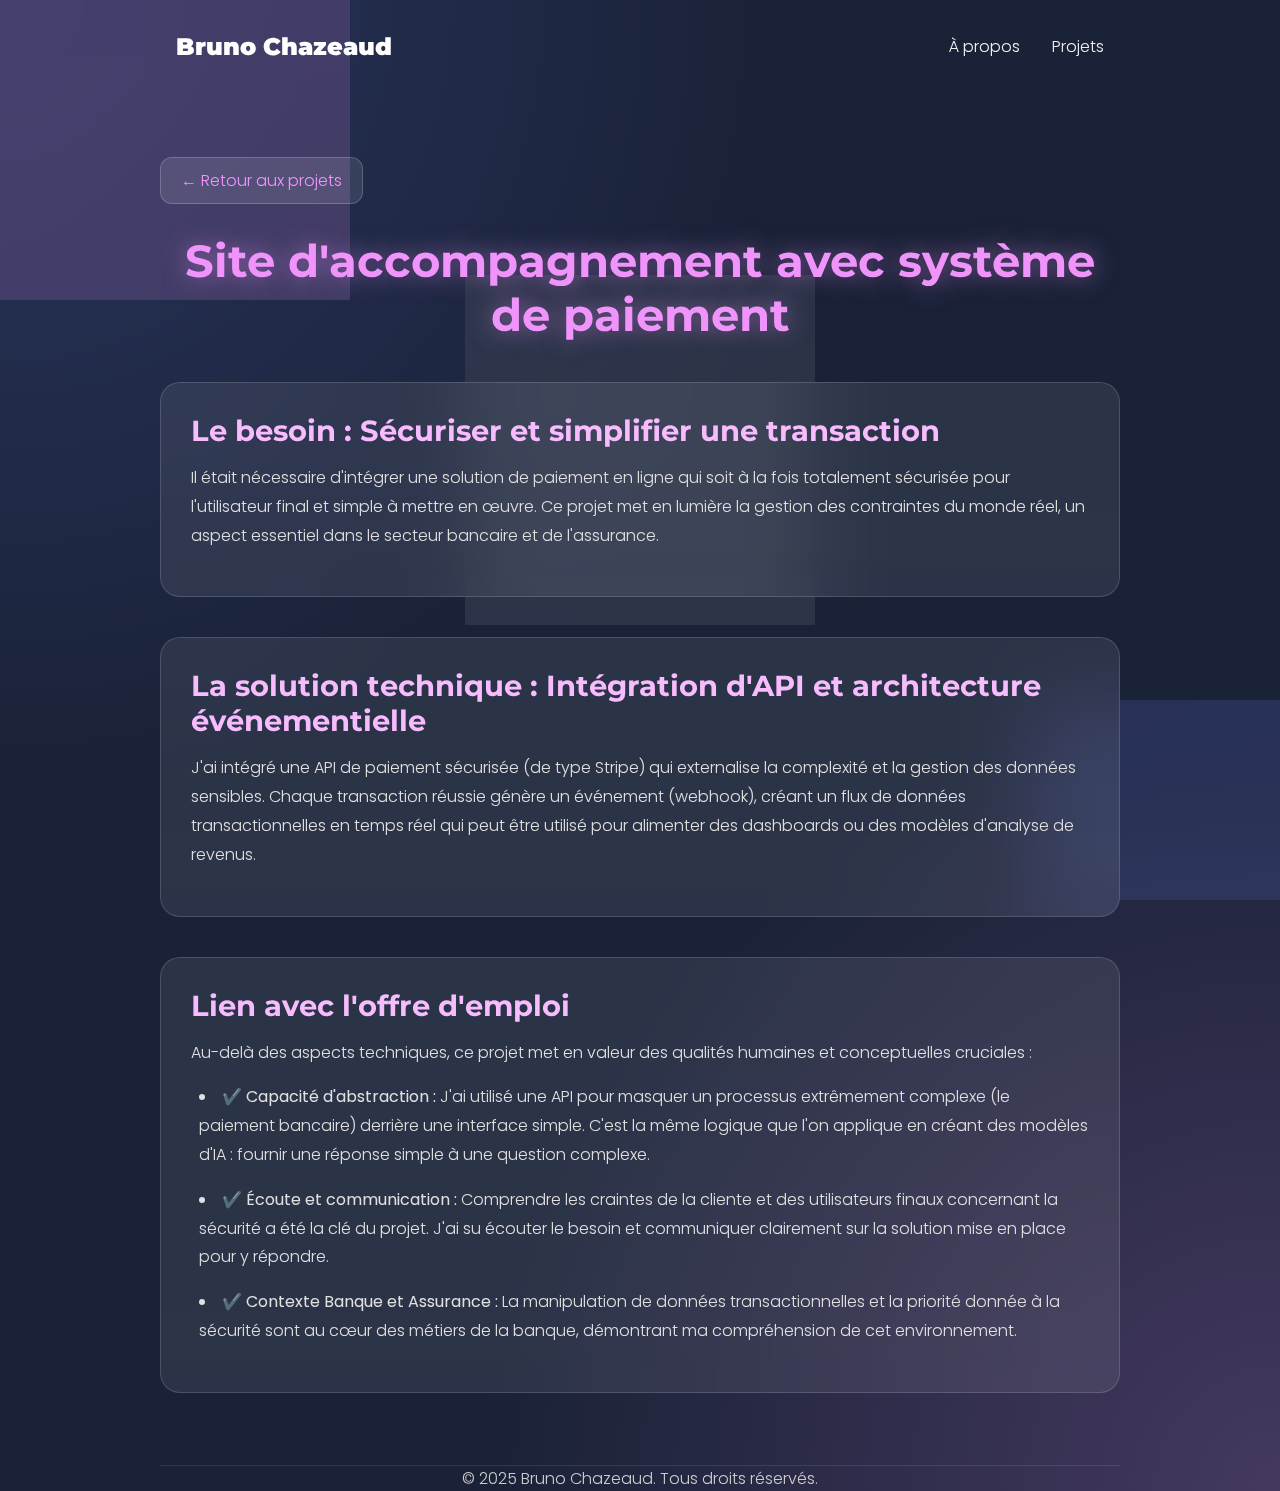
<file: projet-accompagnement.html>
<!DOCTYPE html>
<html lang="fr">
<head>
    <meta charset="UTF-8">
    <meta name="viewport" content="width=device-width, initial-scale=1.0">
    <title>Projet Site d'Accompagnement | Bruno Chazeaud</title>
    <link rel="preconnect" href="https://fonts.googleapis.com">
    <link rel="preconnect" href="https://fonts.gstatic.com" crossorigin>
    <link href="https://fonts.googleapis.com/css2?family=Montserrat:wght@700;900&family=Poppins:wght@300;400;500&display=swap" rel="stylesheet">
    <link rel="stylesheet" href="style.css">
</head>
<body>
    <div class="liquid-bg">
        <div class="liquid-shape shape1"></div>
        <div class="liquid-shape shape2"></div>
        <div class="liquid-shape shape3"></div>
    </div>

    <header>
        <nav class="container">
            <a href="index.html#accueil" class="logo">Bruno Chazeaud</a>
            <ul>
                <li><a href="index.html#a-propos">À propos</a></li>
                <li><a href="index.html#projets">Projets</a></li>
            </ul>
        </nav>
    </header>

    <main class="container project-detail-page">
        <a href="index.html#projets" class="back-link">← Retour aux projets</a>
        <h1>Site d'accompagnement avec système de paiement</h1>

        <div class="glass-card">
            <h3>Le besoin : Sécuriser et simplifier une transaction</h3>
            <p>Il était nécessaire d'intégrer une solution de paiement en ligne qui soit à la fois totalement sécurisée pour l'utilisateur final et simple à mettre en œuvre. Ce projet met en lumière la gestion des contraintes du monde réel, un aspect essentiel dans le secteur bancaire et de l'assurance.</p>
        </div>

        <div class="glass-card">
            <h3>La solution technique : Intégration d'API et architecture événementielle</h3>
            <p>J'ai intégré une API de paiement sécurisée (de type Stripe) qui externalise la complexité et la gestion des données sensibles. Chaque transaction réussie génère un événement (webhook), créant un flux de données transactionnelles en temps réel qui peut être utilisé pour alimenter des dashboards ou des modèles d'analyse de revenus.</p>
        </div>

         <div class="glass-card">
            <h3>Lien avec l'offre d'emploi</h3>
            <p>Au-delà des aspects techniques, ce projet met en valeur des qualités humaines et conceptuelles cruciales :</p>
            <ul>
                <li>✔️ <strong>Capacité d'abstraction :</strong> J'ai utilisé une API pour masquer un processus extrêmement complexe (le paiement bancaire) derrière une interface simple. C'est la même logique que l'on applique en créant des modèles d'IA : fournir une réponse simple à une question complexe.</li>
                <li>✔️ <strong>Écoute et communication :</strong> Comprendre les craintes de la cliente et des utilisateurs finaux concernant la sécurité a été la clé du projet. J'ai su écouter le besoin et communiquer clairement sur la solution mise en place pour y répondre.</li>
                <li>✔️ <strong>Contexte Banque et Assurance :</strong> La manipulation de données transactionnelles et la priorité donnée à la sécurité sont au cœur des métiers de la banque, démontrant ma compréhension de cet environnement.</li>
            </ul>
        </div>
    </main>
     <footer class="container">
        <p>&copy; 2025 Bruno Chazeaud. Tous droits réservés.</p>
    </footer>
</body>
</html>
</file>
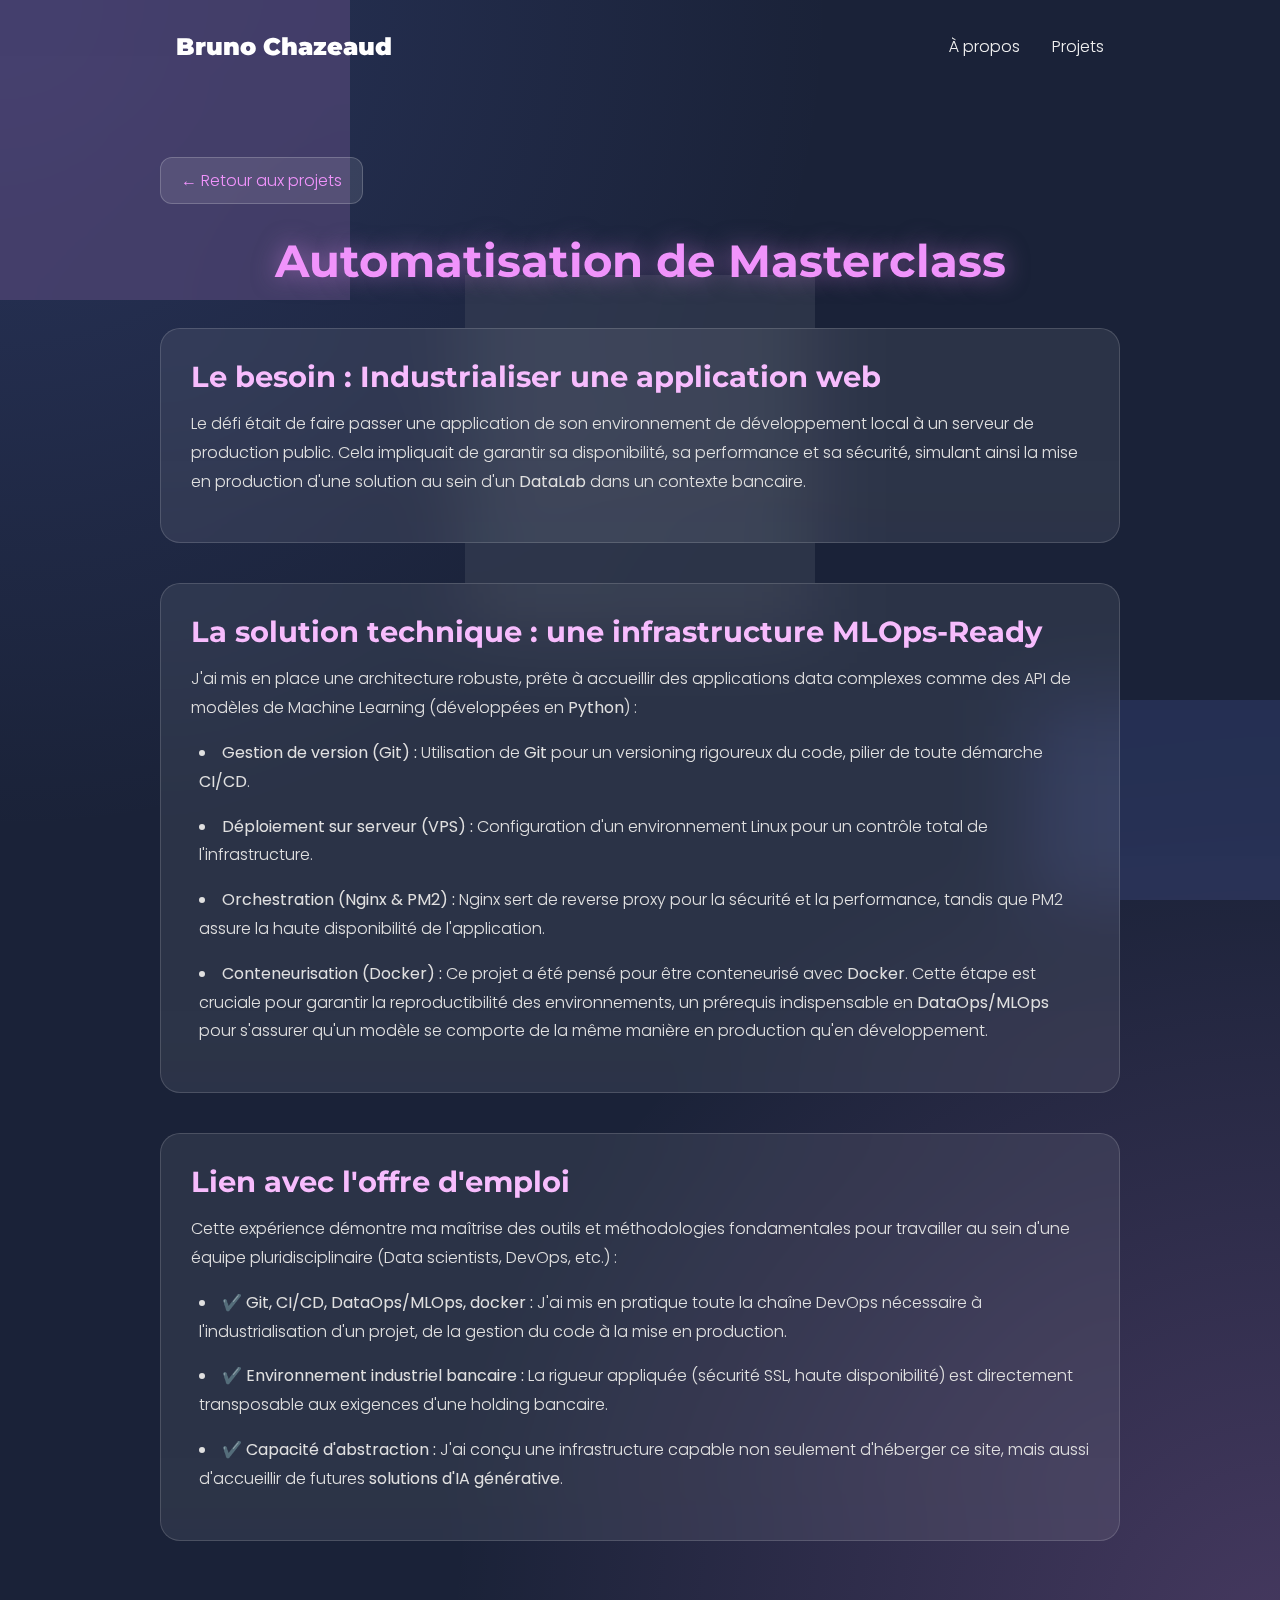
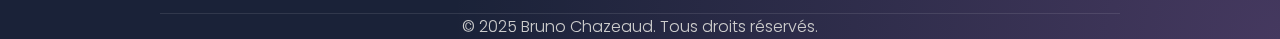
<file: projet-masterclass.html>
<!DOCTYPE html>
<html lang="fr">
<head>
    <meta charset="UTF-8">
    <meta name="viewport" content="width=device-width, initial-scale=1.0">
    <title>Projet Masterclass | Bruno Chazeaud</title>
    <link rel="preconnect" href="https://fonts.googleapis.com">
    <link rel="preconnect" href="https://fonts.gstatic.com" crossorigin>
    <link href="https://fonts.googleapis.com/css2?family=Montserrat:wght@700;900&family=Poppins:wght@300;400;500&display=swap" rel="stylesheet">
    <link rel="stylesheet" href="style.css">
</head>
<body>
    <div class="liquid-bg">
        <div class="liquid-shape shape1"></div>
        <div class="liquid-shape shape2"></div>
        <div class="liquid-shape shape3"></div>
    </div>

    <header>
        <nav class="container">
            <a href="index.html#accueil" class="logo">Bruno Chazeaud</a>
            <ul>
                <li><a href="index.html#a-propos">À propos</a></li>
                <li><a href="index.html#projets">Projets</a></li>
            </ul>
        </nav>
    </header>

    <main class="container project-detail-page">
        <a href="index.html#projets" class="back-link">← Retour aux projets</a>
        <h1>Automatisation de Masterclass</h1>
        
        <div class="glass-card">
            <h3>Le besoin : Industrialiser une application web</h3>
            <p>Le défi était de faire passer une application de son environnement de développement local à un serveur de production public. Cela impliquait de garantir sa disponibilité, sa performance et sa sécurité, simulant ainsi la mise en production d'une solution au sein d'un <strong>DataLab</strong> dans un contexte bancaire.</p>
        </div>

        <div class="glass-card">
            <h3>La solution technique : une infrastructure MLOps-Ready</h3>
            <p>J'ai mis en place une architecture robuste, prête à accueillir des applications data complexes comme des API de modèles de Machine Learning (développées en <strong>Python</strong>) :</p>
            <ul>
                <li><strong>Gestion de version (Git) :</strong> Utilisation de <strong>Git</strong> pour un versioning rigoureux du code, pilier de toute démarche <strong>CI/CD</strong>.</li>
                <li><strong>Déploiement sur serveur (VPS) :</strong> Configuration d'un environnement Linux pour un contrôle total de l'infrastructure.</li>
                <li><strong>Orchestration (Nginx & PM2) :</strong> Nginx sert de reverse proxy pour la sécurité et la performance, tandis que PM2 assure la haute disponibilité de l'application.</li>
                <li><strong>Conteneurisation (Docker) :</strong> Ce projet a été pensé pour être conteneurisé avec <strong>Docker</strong>. Cette étape est cruciale pour garantir la reproductibilité des environnements, un prérequis indispensable en <strong>DataOps/MLOps</strong> pour s'assurer qu'un modèle se comporte de la même manière en production qu'en développement.</li>
            </ul>
        </div>

         <div class="glass-card">
            <h3>Lien avec l'offre d'emploi</h3>
            <p>Cette expérience démontre ma maîtrise des outils et méthodologies fondamentales pour travailler au sein d'une équipe pluridisciplinaire (Data scientists, DevOps, etc.) :</p>
            <ul>
                <li>✔️ <strong>Git, CI/CD, DataOps/MLOps, docker :</strong> J'ai mis en pratique toute la chaîne DevOps nécessaire à l'industrialisation d'un projet, de la gestion du code à la mise en production.</li>
                <li>✔️ <strong>Environnement industriel bancaire :</strong> La rigueur appliquée (sécurité SSL, haute disponibilité) est directement transposable aux exigences d'une holding bancaire.</li>
                <li>✔️ <strong>Capacité d'abstraction :</strong> J'ai conçu une infrastructure capable non seulement d'héberger ce site, mais aussi d'accueillir de futures <strong>solutions d'IA générative</strong>.</li>
            </ul>
        </div>

    </main>
     <footer class="container">
        <p>&copy; 2025 Bruno Chazeaud. Tous droits réservés.</p>
    </footer>
</body>
</html>
</file>
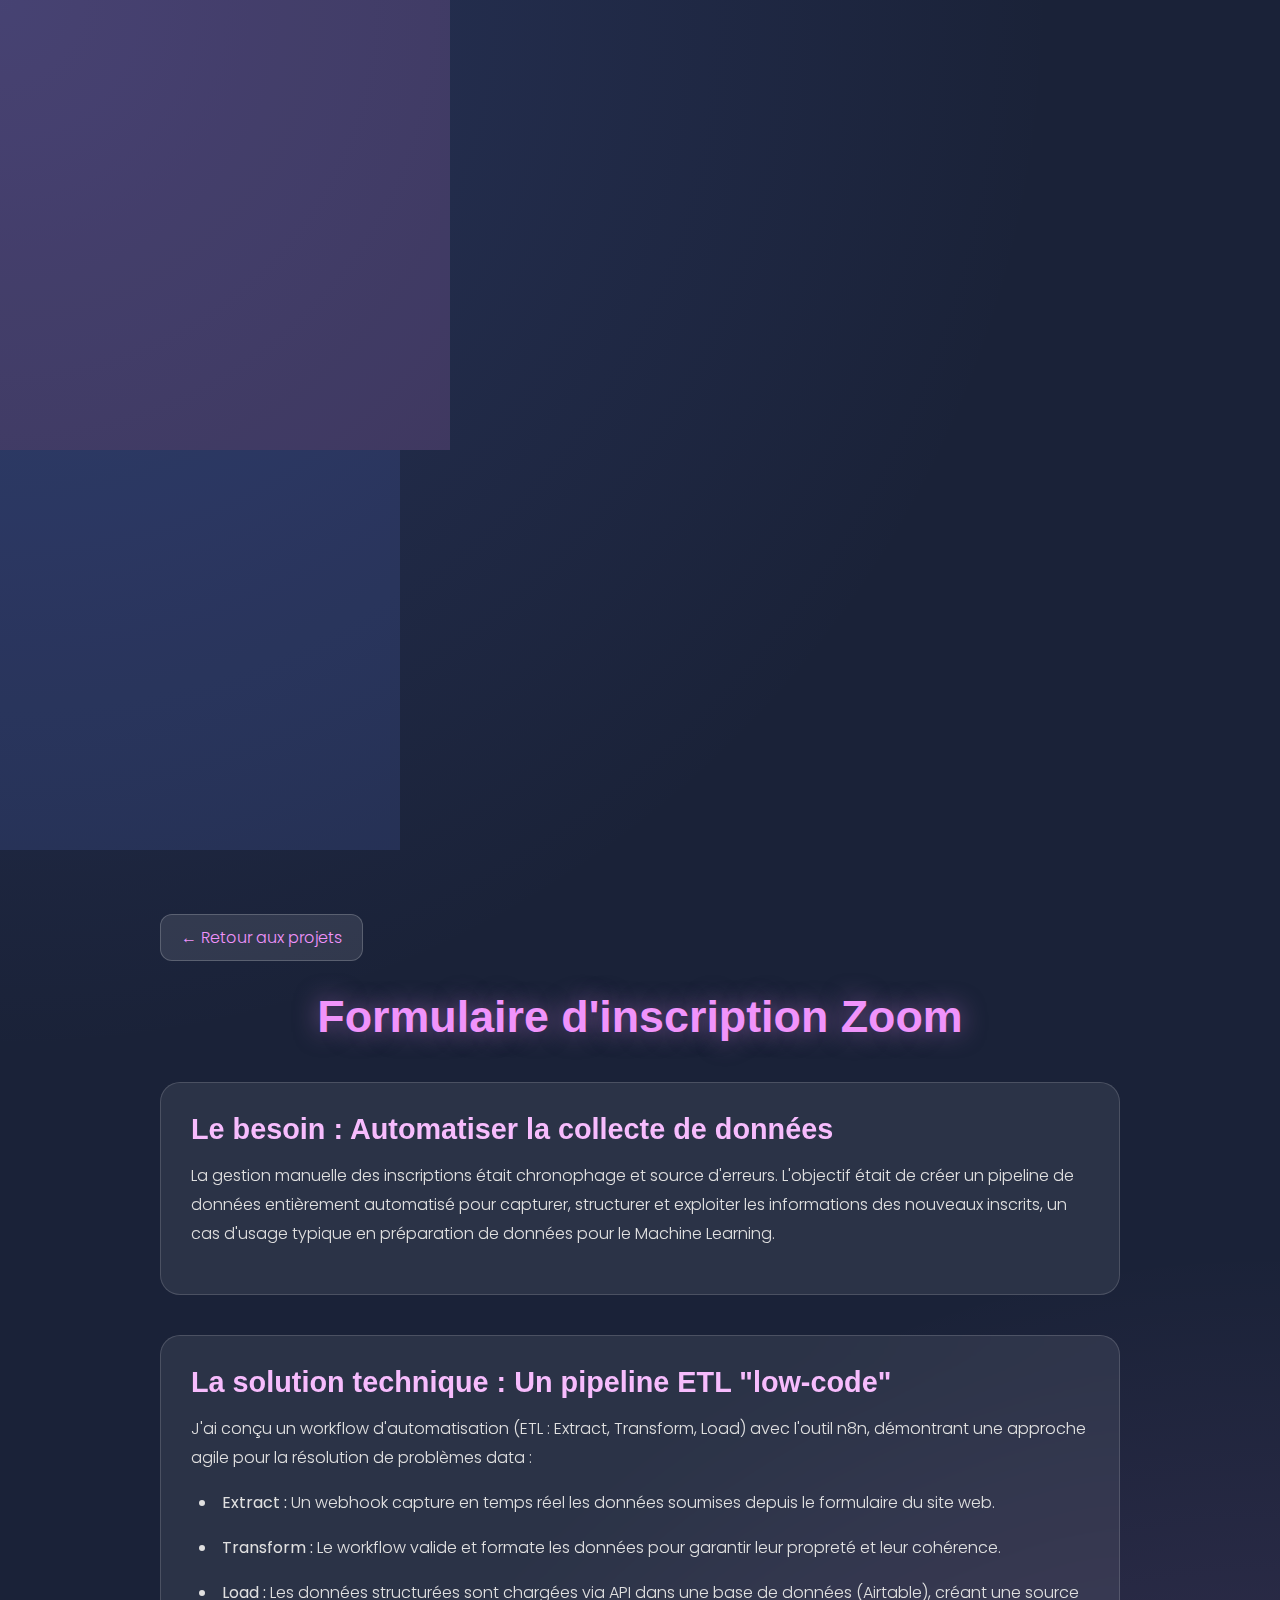
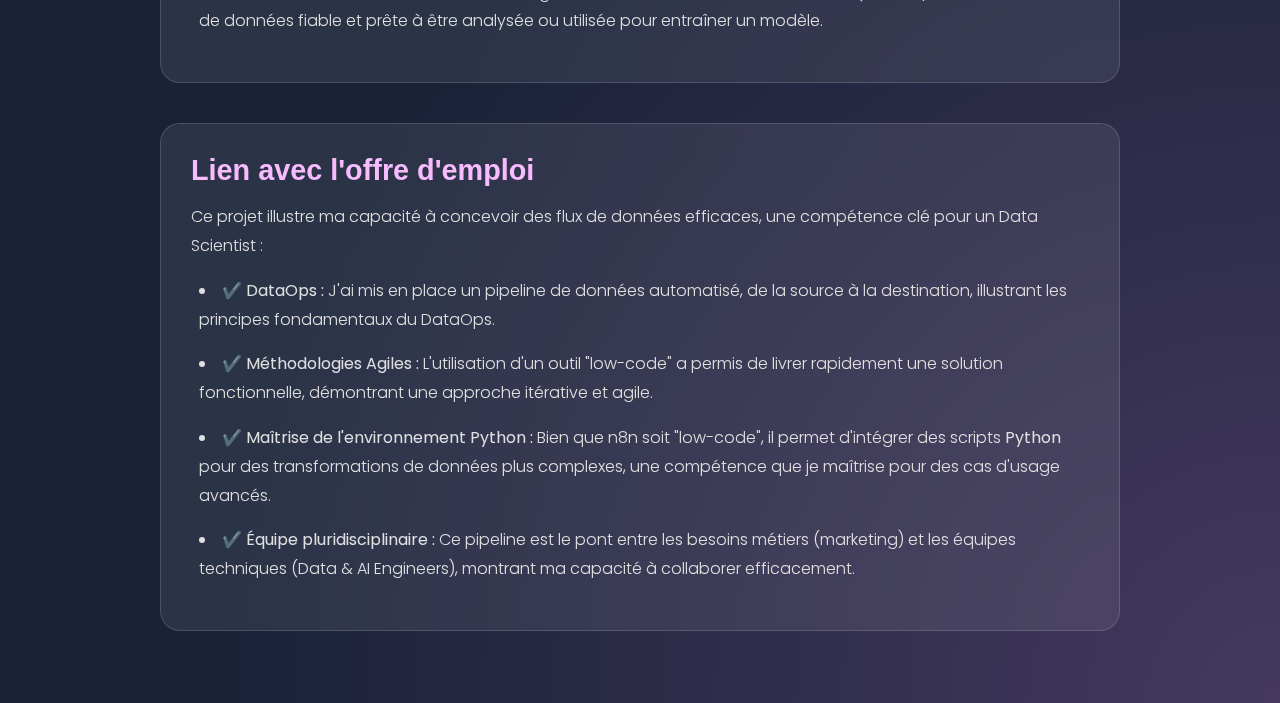
<file: projet-zoom.html>
<!DOCTYPE html>
<html lang="fr">
<head>
    <meta charset="UTF-8">
    <meta name="viewport" content="width=device-width, initial-scale=1.0">
    <title>Projet Formulaire Zoom | Bruno Chazeaud</title>
    <link rel="preconnect" href="https://fonts.googleapis.com">
    <link rel="preconnect" href="https://fonts.gstatic.com" crossorigin>
    <link href="https://fonts.googleapis.com/css2?family=Poppins:wght@300;400;500;700&display=swap" rel="stylesheet">
    <link rel="stylesheet" href="style.css">
</head>
<body>
    <div class="background-shape shape1"></div>
    <div class="background-shape shape2"></div>
    <main class="container project-detail-page">
        <a href="index.html#projets" class="back-link">← Retour aux projets</a>
        <h1>Formulaire d'inscription Zoom</h1>

        <div class="glass-card">
            <h3>Le besoin : Automatiser la collecte de données</h3>
            <p>La gestion manuelle des inscriptions était chronophage et source d'erreurs. L'objectif était de créer un pipeline de données entièrement automatisé pour capturer, structurer et exploiter les informations des nouveaux inscrits, un cas d'usage typique en préparation de données pour le Machine Learning.</p>
        </div>

        <div class="glass-card">
            <h3>La solution technique : Un pipeline ETL "low-code"</h3>
            <p>J'ai conçu un workflow d'automatisation (ETL : Extract, Transform, Load) avec l'outil n8n, démontrant une approche agile pour la résolution de problèmes data :</p>
            <ul>
                <li><strong>Extract :</strong> Un webhook capture en temps réel les données soumises depuis le formulaire du site web.</li>
                <li><strong>Transform :</strong> Le workflow valide et formate les données pour garantir leur propreté et leur cohérence.</li>
                <li><strong>Load :</strong> Les données structurées sont chargées via API dans une base de données (Airtable), créant une source de données fiable et prête à être analysée ou utilisée pour entraîner un modèle.</li>
            </ul>
        </div>

         <div class="glass-card">
            <h3>Lien avec l'offre d'emploi</h3>
            <p>Ce projet illustre ma capacité à concevoir des flux de données efficaces, une compétence clé pour un Data Scientist :</p>
            <ul class="competences-list">
                <li>✔️ <strong>DataOps :</strong> J'ai mis en place un pipeline de données automatisé, de la source à la destination, illustrant les principes fondamentaux du DataOps.</li>
                <li>✔️ <strong>Méthodologies Agiles :</strong> L'utilisation d'un outil "low-code" a permis de livrer rapidement une solution fonctionnelle, démontrant une approche itérative et agile.</li>
                 <li>✔️ <strong>Maîtrise de l'environnement Python :</strong> Bien que n8n soit "low-code", il permet d'intégrer des scripts <strong>Python</strong> pour des transformations de données plus complexes, une compétence que je maîtrise pour des cas d'usage avancés.</li>
                 <li>✔️ <strong>Équipe pluridisciplinaire :</strong> Ce pipeline est le pont entre les besoins métiers (marketing) et les équipes techniques (Data & AI Engineers), montrant ma capacité à collaborer efficacement.</li>
            </ul>
        </div>
    </main>
</body>
</html>
</file>
<file: style.css>
/* --- RESET & POLICES --- */
* {
    margin: 0;
    padding: 0;
    box-sizing: border-box;
}

html {
    scroll-behavior: smooth;
}

body {
    font-family: 'Poppins', -apple-system, BlinkMacSystemFont, 'Segoe UI', Roboto, sans-serif;
    background-color: #1a2238;
    background-image:
        radial-gradient(circle at top left, rgba(102, 126, 234, 0.2), transparent 40%),
        radial-gradient(circle at bottom right, rgba(240, 147, 251, 0.2), transparent 40%);
    min-height: 100vh;
    color: #f0f0f0;
    overflow-x: hidden;
    font-weight: 300;
}

h1, h2, h3, .logo {
    font-family: 'Montserrat', sans-serif;
    font-weight: 700;
}

/* --- FOND ANIMÉ --- */
@keyframes float {
    0%, 100% { transform: translateY(0) rotate(0deg); }
    33% { transform: translateY(-20px) rotate(1deg); }
    66% { transform: translateY(20px) rotate(-1deg); }
}

@keyframes morphing {
    0%, 100% { border-radius: 60% 40% 30% 70% / 60% 30% 70% 40%; }
    50% { border-radius: 30% 60% 70% 40% / 50% 60% 30% 60%; }
}

.liquid-bg {
    position: fixed;
    width: 100%;
    height: 100%;
    top: 0;
    left: 0;
    z-index: -1;
    overflow: hidden;
}

.liquid-shape {
    position: absolute;
    animation: float 12s ease-in-out infinite, morphing 12s ease-in-out infinite;
    backdrop-filter: blur(120px);
    background: rgba(255, 255, 255, 0.05);
    transition: transform 0.2s ease-out;
}

.shape1 { width: 450px; height: 450px; top: -150px; left: -100px; background: rgba(240, 147, 251, 0.15); }
.shape2 { width: 400px; height: 400px; bottom: -200px; right: -150px; background: rgba(102, 126, 234, 0.15); animation-delay: -4s; }
.shape3 { width: 350px; height: 350px; top: 50%; left: 50%; transform: translate(-50%, -50%); background: rgba(255, 255, 255, 0.08); animation-delay: -6s; }


/* --- HEADER --- */
header { padding: 2rem 0; }
nav { display: flex; justify-content: space-between; align-items: center; }
.logo { font-size: 1.5rem; text-decoration: none; color: #fff; font-weight: 900; }
nav ul { list-style: none; display: flex; gap: 2rem; }
nav ul li a { color: #f0f0f0; text-decoration: none; transition: color 0.3s ease; }
nav ul li a:hover { color: #f093fb; }

/* --- SECTIONS & CARTES "GLASS" --- */
section { padding-top: 2rem; }
.container { max-width: 960px; margin: 0 auto; padding: 0 1rem; }

.glass-card {
    margin: 40px 0;
    padding: 30px;
    background: rgba(255, 255, 255, 0.08);
    backdrop-filter: blur(40px);
    -webkit-backdrop-filter: blur(40px);
    border-radius: 20px;
    border: 1px solid rgba(255, 255, 255, 0.15);
    transition: all 0.3s ease;
}
.glass-card:hover { transform: translateY(-5px); background: rgba(255, 255, 255, 0.12); }
section h2 { text-align: center; font-size: 2.5rem; color: #f093fb; text-shadow: 0 0 25px rgba(240, 147, 251, 0.5); margin-bottom: 1rem; }
.glass-card h3 { font-size: 1.8rem; color: #f7bcfd; margin-bottom: 1rem; }
.glass-card p, .glass-card li { line-height: 1.8; color: #e0e0e0; margin-bottom: 1rem; }
.glass-card ul { list-style-position: inside; padding-left: 0.5rem; }

/* --- HERO SECTION --- */
#accueil { min-height: 80vh; display: flex; align-items: center; justify-content: space-between; gap: 2rem; padding-top: 0;}
.hero-text h1 { font-size: clamp(2.5rem, 1.8rem + 4vw, 4rem); color: #f093fb; font-weight: 900; line-height: 1.1; text-shadow: 0 0 25px rgba(240, 147, 251, 0.5); }
.hero-text h2 { font-size: clamp(1.2rem, 1rem + 1.5vw, 1.5rem); color: #f7bcfd; margin: 1rem 0; font-weight: 700; }
.hero-pitch { color: #d1d1d1; max-width: 500px; margin: 1.5rem 0; }
.hero-buttons { display: flex; gap: 1rem; }
.cta-button { padding: 12px 28px; border-radius: 50px; text-decoration: none; font-weight: 500; transition: all 0.3s ease; }
.cta-button.secondary { background: transparent; border: 2px solid #f093fb; color: #f093fb; }
.cta-button.secondary:hover { background: #f093fb; color: #1a2238; }
.hero-image { width: 280px; height: 280px; border-radius: 50%; overflow: hidden; border: 5px solid rgba(255, 255, 255, 0.2); }
.hero-image img { width: 100%; height: 100%; object-fit: cover; }

/* --- PROJETS --- */
.projects-grid { display: grid; grid-template-columns: repeat(auto-fit, minmax(280px, 1fr)); gap: 25px; }
.project-link-card { display: block; padding: 25px; background: rgba(255, 255, 255, 0.08); border: 1px solid rgba(255, 255, 255, 0.2); border-radius: 20px; text-align: center; cursor: pointer; transition: all 0.4s cubic-bezier(0.175, 0.885, 0.32, 1.275); text-decoration: none; color: #f0f0f0; }
.project-link-card:hover { transform: translateY(-10px) scale(1.03); background: rgba(255, 255, 255, 0.15); border-color: rgba(240, 147, 251, 0.6); box-shadow: 0 20px 40px rgba(0, 0, 0, 0.25); }
.project-link-card .emoji { font-size: 2em; margin-bottom: 10px; display: block; }
.project-link-card .title { font-size: 1.2em; font-weight: 600; color: #f093fb; margin-bottom: 5px; }
.project-link-card .subtitle { font-size: 0.9em; color: #d1d1d1; }

/* --- PAGES DE PROJET --- */
.project-detail-page { padding: 4rem 0 2rem 0; }
.project-detail-page h1 { font-size: 2.8rem; text-align: center; color: #f093fb; text-shadow: 0 0 25px rgba(240, 147, 251, 0.5); margin-bottom: 2rem; }
.back-link { display: inline-block; padding: 10px 20px; background: rgba(255, 255, 255, 0.1); border: 1px solid rgba(255, 255, 255, 0.2); border-radius: 12px; text-decoration: none; color: #f093fb; margin-bottom: 30px; transition: all 0.3s ease; }
.back-link:hover { background: rgba(255, 255, 255, 0.2); transform: translateX(-5px); }
.github-button { display: inline-block; margin-top: 1.5rem; padding: 10px 25px; background: rgba(255, 255, 255, 0.1); border: 1px solid rgba(255, 255, 255, 0.2); border-radius: 50px; text-decoration: none; color: #f093fb; font-weight: 500; transition: all 0.3s ease; }
.github-button:hover { background: rgba(240, 147, 251, 0.2); transform: translateY(-3px); box-shadow: 0 5px 15px rgba(0, 0, 0, 0.2); }

/* --- FOOTER --- */
footer { text-align: center; margin-top: 4rem; padding: 2rem 0; color: #ccc; border-top: 1px solid rgba(255, 255, 255, 0.1); }

/* --- RESPONSIVE --- */
@media (max-width: 768px) {
    body { -webkit-overflow-scrolling: touch; }
    .liquid-shape { backdrop-filter: blur(80px); }
    #accueil { flex-direction: column-reverse; text-align: center; gap: 1rem; min-height: auto; padding-top: 1rem; }
    .hero-buttons { justify-content: center; }
    .hero-image { width: 200px; height: 200px; margin-bottom: 1rem; }
    nav ul { display: none; }
}

/* --- NOUVELLE SECTION CONTACT --- */
#contact {
    text-align: center;
    padding-top: 2rem;
}
.contact-links {
    display: flex;
    justify-content: center;
    gap: 2.5rem;
    margin-top: 1.5rem;
}
.contact-links a {
    color: #f0f0f0;
    transition: all 0.3s ease;
}
.contact-links a:hover {
    color: #f093fb;
    transform: scale(1.15) translateY(-5px);
}
</file>
